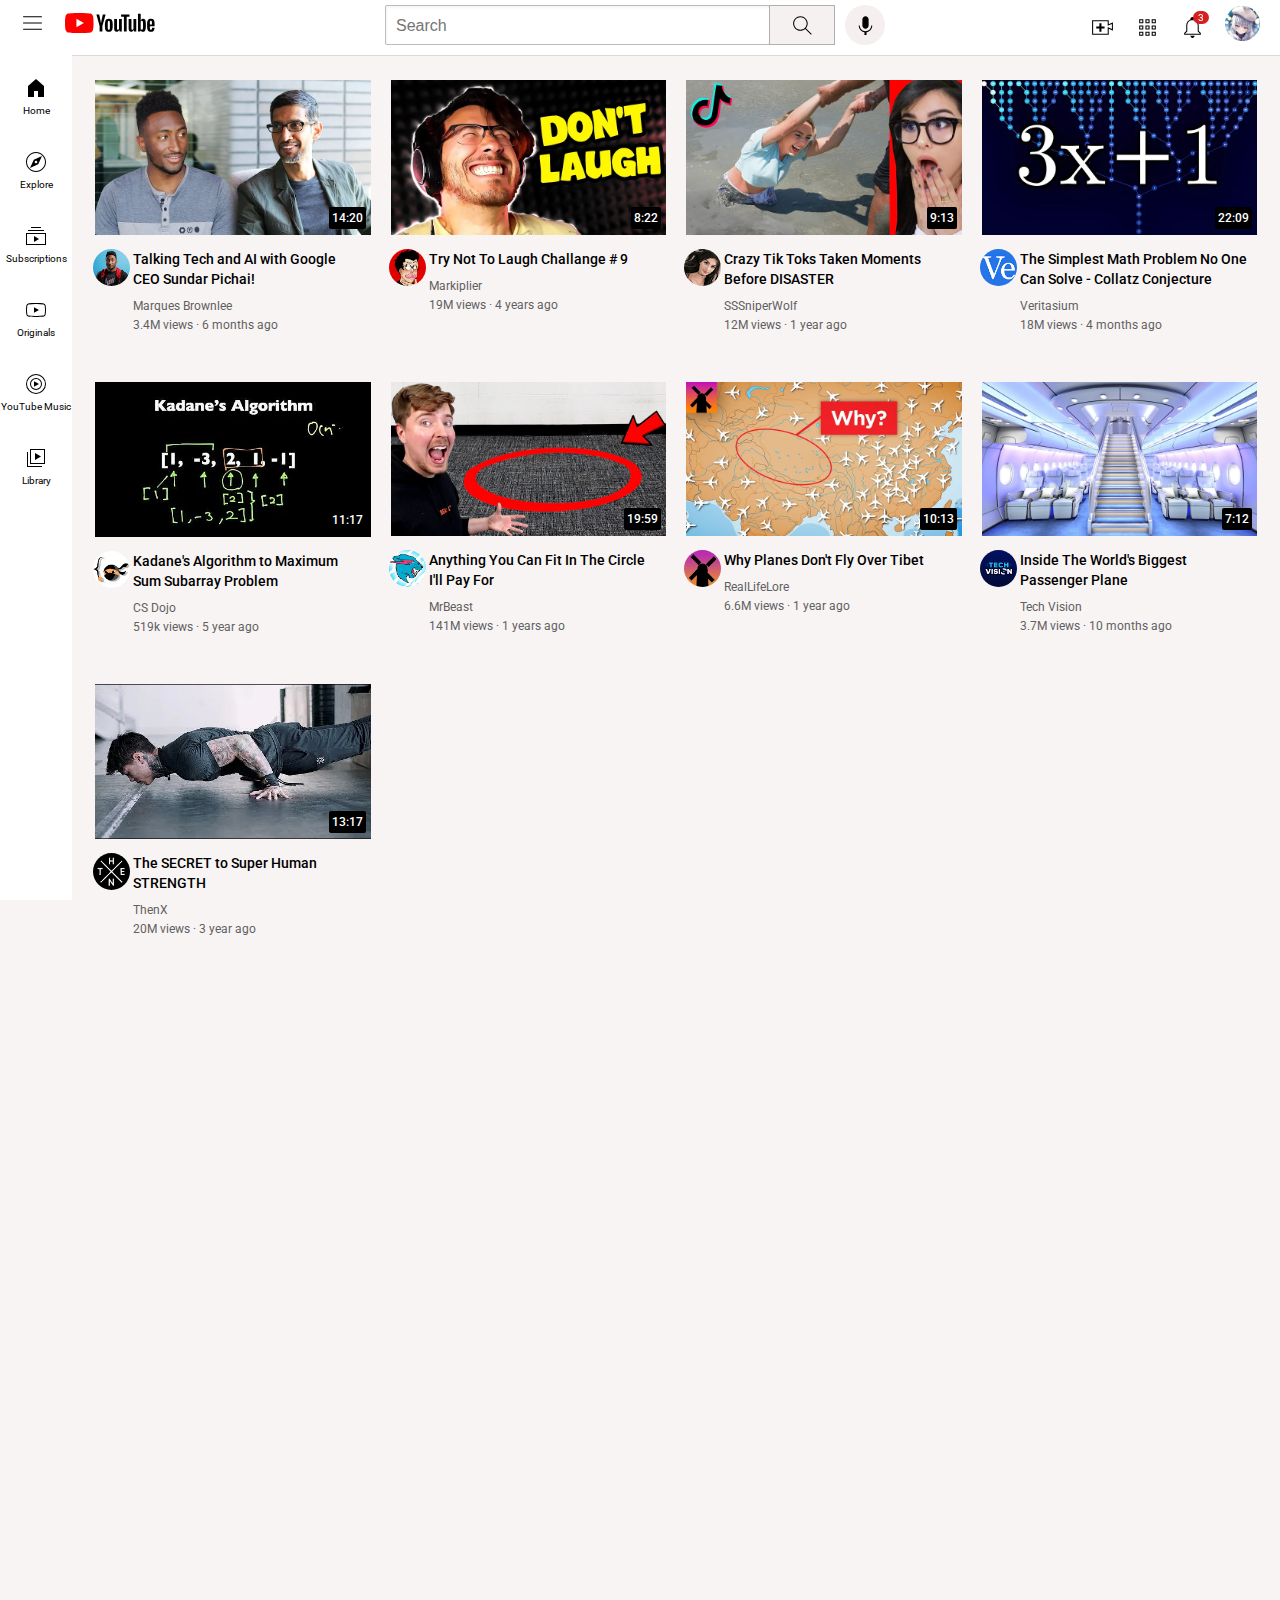
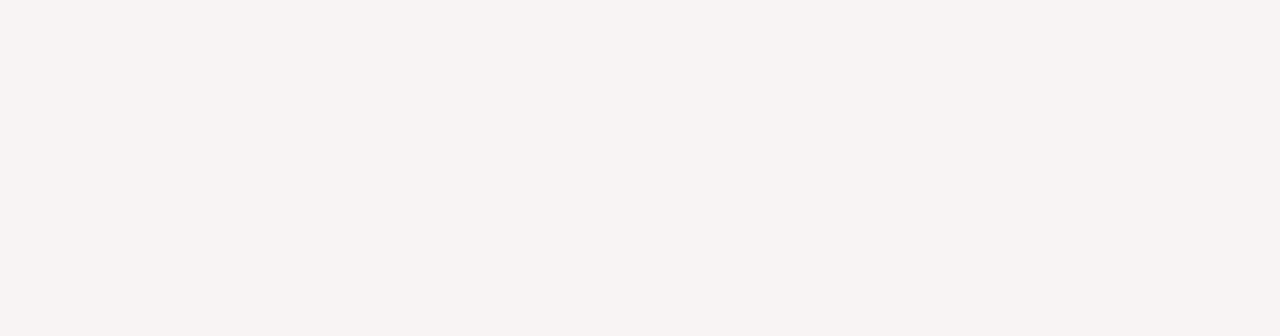
<file: Youtube/index.html>
<!DOCTYPE html>
<html> <!--Almost Done-->
    <head>
        <title>
            Youtube.com/Clone
        </title>
        <link rel="preconnect" href="https://fonts.googleapis.com">
        <link rel="preconnect" href="https://fonts.gstatic.com" crossorigin>
        <link href="https://fonts.googleapis.com/css2?family=Roboto:wght@400;500;700&display=swap" rel="stylesheet">

        <link rel="stylesheet" href="style/general.css">
        <link rel="stylesheet" href="style/header.css">
        <link rel="stylesheet" href="style/video.css">
        <link rel="stylesheet" href="style/sidebar.css">
    </head>

    <body style="margin: 0;
    padding-bottom: 1000px;
    padding-top: 70px;
    padding-left:85px;
    padding-right: 33px;
    background-color: rgb(248, 244, 244);">
    
        <div style="display: flex;
        flex-direction: row;
        height: 50px;
        align-items: center;
        justify-content: space-between;
        background-color: white;
        position:fixed;
        top:0%;
        right: 0px;
        left: 0px;
        border-bottom-style: solid;
        border-bottom-width: 1px;
        border-bottom-color: rgb(221, 215, 215);
        padding-bottom: 5px;
        
        z-index: 100;">
        <div class="Left">
            <div>
                <img class="ham" src="icon/hamburger.svg">
            </div>

            <div>
                <a href="https://www.youtube.com" target="_blank">
                    <img class="you" src="icon/youtube-logo.svg">
                </a>
            </div>
        </div>
        <div class="Middle ">
            <input class="search" type="text" placeholder="Search" >
            <button class="search-icon">
                <img class="search-image" src="icon/search.svg">
                <div class="tooltip">Search</div>
            </button>
            <button class="voice-icon">
                <img class="voice-image" src="icon/voice-search-icon.svg">
                <div class="tooltip1">Search with your voice</div>
            </button>
        </div>
        <div class="Right">
            <div class=create-icon>
                <img class="create" src="icon/upload.svg">
                <div class="tooltip2">Create</div>
            </div>
            
            <div class="create-icon">
                <img class="app" src="icon/youtube-apps.svg">
                <div class="tooltip2">YouTube apps</div>
            </div>

            <div class="create-icon"">
                <img class="noti" src="icon/notifications.svg">
                <div class="num">3</div>
                <div class="tooltip2">Notifications</div>
            </div>

            <div>
                <img class="profile" src="icon/channels4_profile.jpg">
            </div>
 
            
        </div>
        </div>
        
        <div class="sidebar">
            <div class="sidebar-link">
                <img class="icon1" src="sidebar/home.svg">
                <p class="text">Home</p>
            </div>
            <div class="sidebar-link">
                <img class="icon1" src="sidebar/explore.svg">
                <p class="text">Explore</p>
            </div>
            <div class="sidebar-link">
                <img class="icon1" src="sidebar/subscriptions.svg">
                <p class="text">Subscriptions</p>
            </div>
            <div class="sidebar-link">
                <img class="icon1" src="sidebar/originals.svg">
                <p class="text">Originals</p>
            </div>
            <div class="sidebar-link">
                <img class="icon1" src="sidebar/youtube-music.svg">
                <p class="text">YouTube Music</p>
            </div>
            <div class="sidebar-link">
                <img class="icon1" src="sidebar/library.svg">
                <p class="text">Library</p>
            </div>
        </div>
<main>
<div class="column">
        <div class="div">
            <div>
                <div>
                <div class="timexnail">
                    <a href="https://www.youtube.com/watch?v=n2RNcPRtAiY" target="_blank">
                        <img class="T" src="thumbnail/thumbnail-1.webp">
                    </a>
                    <div class="time">14:20</div>
                </div>
                </div>
    
            <div class="video-info-grid">
                <div>
                    <a href="https://www.youtube.com/watch?v=n2RNcPRtAiY" target="_blank">
                        <img class="ch" src="channel/channel-1.jpeg">
                    </a>
                </div>
            
                <div class="info">
                    <a href="https://www.youtube.com/watch?v=n2RNcPRtAiY" target="_blank">
                        <p class="video-info">
                            Talking Tech and AI with Google CEO Sundar Pichai!
                        </p>
                        <p class="video-author"> 
                            Marques Brownlee
                        </p>
                        <p class="video-stats">
                            3.4M views &#183; 6 months ago
                        </p>
                    </a>
                </div>
            </div>
        </div>
        </div>
    
        <div class="div">
            <div>
                <div class="timexnail">
                    <a href="https://www.youtube.com/watch?v=mP0RAo9SKZk" target="_blank">
                    <img class="T" src="thumbnail/thumbnail-2.webp">
                </a>
                    <div class="time">8:22</div>
                </div>
            
                <div class="video-info-grid">
                    <div class="ch">
                        <a href="https://www.youtube.com/watch?v=mP0RAo9SKZk" target="_blank">
                            <img class="ch" src="channel/channel-2.jpeg">
                        </a>
                    </div>
                
                    <div class="info">
                        <a href="https://www.youtube.com/watch?v=mP0RAo9SKZk" target="_blank">
                            <p class="video-info">
                                Try Not To Laugh Challange &#35; 9
                            </p>
                            <p class="video-author"> 
                                Markiplier
                            </p>
                            <p class="video-stats">
                                19M views &#183; 4 years ago
                            </p>
                        </a>
                    </div>
                </div>   
            </div>
        </div>    
    
        <div class="div">
            <div>
                <div class="timexnail">
                    <a href="https://www.youtube.com/watch?v=FgjPQQeTh1w" target="_blank">
                        <img class="T" src="thumbnail/thumbnail-3.webp">
                    </a>
                    <div class="time">9:13</div>
                </div>
            
                <div class="video-info-grid">
                    <div class="ch">
                        <a href="https://www.youtube.com/watch?v=FgjPQQeTh1w" target="_blank">
                            <img class="ch" src="channel/channel-3.jpeg">
                        </a>
                    </div>
                
                    <div class="info">
                        <a href="https://www.youtube.com/watch?v=FgjPQQeTh1w" target="_blank">
                            <p class="video-info">
                                Crazy Tik Toks Taken Moments Before DISASTER
                            </p>
                            <p class="video-author"> 
                                SSSniperWolf
                            </p>
                            <p class="video-stats">
                                12M views &#183; 1 year ago
                            </p>
                        </a>
                    </div>
                </div>
            </div>
        </div>   
    
        <div class="div">
            <div>
                <div class="timexnail">
                    <img class="T" src="thumbnail/thumbnail-4.webp">
                    <div class="time">22:09</div>
                </div>
            
                <div class="video-info-grid">
                    <div class="ch">
                        <img class="ch" src="channel/channel-4.jpeg">
                    </div>
                
                    <div class="info">
                        <p class="video-info">
                            The Simplest Math Problem No One Can Solve - Collatz Conjecture
                        </p>
                        <p class="video-author"> 
                            Veritasium
                        </p>
                        <p class="video-stats">
                            18M views &#183; 4 months ago
                        </p>
                    </div>
                </div>
            </div>
        </div>
    
        <div class="div">
            <div>
                <div class="timexnail">
                    <img class="T" src="thumbnail/thumbnail-5.webp">
                    <div class="time">11:17</div>
                </div>
            
                <div class="video-info-grid">
                    <div class="ch">
                        <img class="ch" src="channel/channel-5.jpeg">
                    </div>
                
                    <div class="info">
                        <p class="video-info">
                            Kadane's Algorithm to Maximum Sum Subarray Problem
                        </p>
                        <p class="video-author"> 
                            CS Dojo
                        </p>
                        <p class="video-stats">
                            519k views &#183; 5 year ago
                        </p>
                    </div>
                </div>
            </div>
        </div>
        
        <div class="div">
            <div>
                <div class="timexnail">
                    <img class="T" src="thumbnail/thumbnail-6.webp">
                    <div class="time">19:59</div>
                </div>
            
                <div class="video-info-grid">
                    <div class="ch">
                        <img class="ch" src="channel/channel-6.jpeg">
                    </div>
                
                    <div class="info">
                        <p class="video-info">
                            Anything You Can Fit In The Circle I'll Pay For
                        <p class="video-author"> 
                            MrBeast
                        </p>
                        <p class="video-stats">
                            141M views &#183; 1 years ago
                        </p>
                    </div>
                </div>
            </div>
        </div>
            
        <div class="div">
            <div>
                <div class="timexnail">
                    <img class="T" src="thumbnail/thumbnail-7.webp">
                    <div class="time">10:13</div>
                </div>
            
                <div class="video-info-grid">
                    <div class="ch">
                        <img class="ch" src="channel/channel-7.jpeg">
                    </div>
    
                    <div class="info">
                        <p class="video-info">
                            Why Planes Don't Fly Over Tibet
                        </p>
                        <p class="video-author"> 
                            RealLifeLore
                        </p>
                        <p class="video-stats">
                            6.6M views &#183; 1 year ago
                        </p>
                    </div>
                </div>
            </div>
        </div>
            
        <div class="div">
            <div>
                <div class="timexnail">
                    <img class="T" src="thumbnail/thumbnail-8.webp">
                    <div class="time">7:12</div>
                </div>
            
                <div class="video-info-grid">
                    <div class="ch">
                        <img class="ch" src="channel/channel-8.jpeg">
                    </div>
                
                    <div class="info">
                        <p class="video-info">
                            Inside The World's Biggest Passenger Plane
                        </p>
                        <p class="video-author"> 
                            Tech Vision
                        </p>
                        <p class="video-stats">
                            3.7M views &#183; 10 months ago
                        </p>
                    </div>
                </div>
            </div>
        </div>
    
        <div class="div">
            <div>
                <div class="timexnail">
                    <img class="T" src="thumbnail/thumbnail-9.webp">
                    <div class="time">13:17</div>
                </div>
            
                <div class="video-info-grid">
                    <div class="ch">
                        <img class="ch" src="channel/channel-9.jpeg">
                    </div>
                
                    <div class="info">
                        <p class="video-info">
                            The SECRET to Super Human STRENGTH
                        </p>
                        <p class="video-author"> 
                            ThenX
                        </p>
                        <p class="video-stats">
                            20M views &#183; 3 year ago
                        </p>
                    </div>
                </div>
            </div>
        </div>
    </div>  
</main>
    


    </body>
</html>
</file>
<file: Youtube/style/general.css>
p {
    font-family: Roboto, Arial;
    margin-top: 0;
    margin-bottom: 0;
}
</file>
<file: Youtube/style/header.css>
.Left {
display: flex;
align-items: center}
.Middle {display: flex; flex: 1;margin-left: 70px;margin-right: 35px;max-width: 500px;align-items: center;}
.Right {display: flex; width: 200px;
    justify-content: space-around;
    flex-shrink: 0;
    position: relative;}

.ham {
    width: 25px;
    margin-left: 20px;
    cursor: pointer;
}
.you {
    width: 90px;
    padding-left: 20px;
    cursor: pointer;
}
.search {
    font-size: 15px;
    height:36px;
    flex: 1;
    padding-left: 10px;
    border-style:solid;  
    border-color: rgb(189, 187, 187);
    border-width: 1px;
    border-radius: 2px;
    box-shadow: inset 1px 2px 2px rgba(102, 63, 63, 0.05);
    width: 0;

}
.search::placeholder {
    font-size: 16px;
}
.search-icon,
.voice-icon {
    display: flex;
    flex-direction: row;
    justify-content: center;
    align-items: center;
    position: relative;
}
.search-icon {
    height: 40px;
    width: 66px;
    background-color: rgb(245, 241, 241);
    border-style: solid;
    border-width: 1px;
    border-color: rgb(177, 174, 174);
    margin-right: 10px;
    margin-left: -1px;
    position: relative
}
.search-icon:hover {
    opacity: 0.80
}
.search-icon:active {
    opacity: 0.7;
}
.search-icon .tooltip {
    position:absolute;
    padding-top: 9px;
    padding-bottom: 9px;
    padding-left: 6px;
    padding-right: 6px;
    font-size: 12px;
    border-radius: 2px;
    bottom: -45px;
    opacity: 0;
    transition: opacity 0.15s;
    pointer-events: none
}
.search-icon:hover .tooltip{
    background-color: rgba(96, 96, 96, 0.9);
    color: white;
    opacity: 1;
    transition: opacity 0.15s
} 
.search-image {
    height: 25px   
}
.voice-icon {
    height: 40px;
    width: 40px;
    border-radius: 20px;
    background-color: rgb(245, 239, 239);
    border: none;
    position: relative
}
.voice-icon .tooltip1 {
    position:absolute;
    padding-top: 9px;
    padding-bottom: 9px;
    padding-left: 6px;
    padding-right: 6px;
    white-space: nowrap;
    font-size: 12px;
    border-radius: 2px;
    bottom: -45px;
    opacity: 0;
    transition: opacity 0.15s;
    pointer-events: none
}
.voice-icon:hover .tooltip1 {
    background-color: rgba(96, 96, 96, 0.9);
    color: white;
    opacity: 1;
    transition: opacity 0.15s
}
.voice-image {
    height: 25px
}
.create {
    width: 25px;
}
.create-icon {
    display: flex;
    flex-direction: row;
    align-items: center;
    justify-content: center;
    margin-top: 5px;
    position: relative;
}

.create-icon .tooltip2 {
    font-family: roboto,arial;
    position:absolute;
    padding-top: 9px;
    padding-bottom: 9px;
    padding-left: 8px;
    padding-right: 8px;
    font-size: 12px;
    white-space: nowrap;
    border-radius: 2px;
    bottom: -45px;
    opacity: 0;
    transition: opacity 0.15s;
    pointer-events: none
}
.create-icon:hover .tooltip2 {
    background-color: rgba(96, 96, 96, 0.9);
    color: white;
    opacity: 1;
    transition: opacity 0.15s
}
.app {
    width: 25px;
}
.noti {
    width: 25px
}
.profile {
    width: 35px;
    border-radius: 20px;
    margin-right: 10px
}
.profile:hover {
    cursor: pointer
}
</file>
<file: Youtube/style/video.css>
.T {
    width: 100%;
    padding: 10px;
    
}

.timexnail {
    position: relative;
}
.video-info {
    line-height: 20px;
    font-size: 14px;
    font-weight: 500;             
}
.video-info-grid {
    display: grid;
    grid-template-columns: 40px 1fr;
    margin-left: 8px;
}

a {
    text-decoration: none;
    color: inherit;
}

.video-author,
.video-stats {
    color:rgb(96, 96, 96);
    font-size: 12px;
                
}
.video-author {
    margin-bottom: 5px;
    margin-top: 10px
}

.ch {
    width: 37px;
    border-radius: 30px;                                         
}

.column {
    display: grid;
    grid-template-columns: 1fr 1fr 1fr;
    column-gap: 20px;
    row-gap: 40px;
}
@media (max-width:850px) {
    .column {
        display: grid;
        grid-template-columns: 1fr 1fr;
    }
}
@media (min-width: 1200px) {
    .column {
        display: grid;
        grid-template-columns: 1fr 1fr 1fr 1fr;
    }
}
.time {
    font-family: roboto,arial;
    font-size: 12px;
    font-weight: 500;
    background-color: black;
    color:white;
    position: absolute;
    bottom: 20px;
    right: -5px;
    padding-top: 4px;
    padding-bottom: 4px;
    padding-left: 3px;
    padding-right: 3px;
    border-radius: 2px;
}
.num {
    position:absolute;
    background-color: rgb(214, 32, 32);
    border-style: solid;
    color: white;
    top: 0px;
    right: -4px;
    font-family: roboto,arial;
    font-size: 10px;
    padding-left: 5px;
    padding-right: 5px;
    padding-bottom: 1px;
    padding-top: 1px;
    border-radius: 20px;
    border: none
}
</file>
<file: Youtube/style/sidebar.css>
.sidebar {
    position:fixed;
    left: 0px;
    bottom: 0px;
    top: 50px;
    background-color: white;
    width: 72px;
    padding-top: 9px;
    z-index: 200;
}
.sidebar-link {
    height: 74px;
    display: flex;
    justify-content: center;
    align-items: center;
    flex-direction: column;
    cursor: pointer


}
.sidebar-link:hover {
    background-color: rgb(228, 228, 228);
    
}
.icon1 {
    height: 24px;
    margin-bottom: 5px;
    
}
.text {
    font-family: Roboto;
    font-size: 10px;
}
</file>
